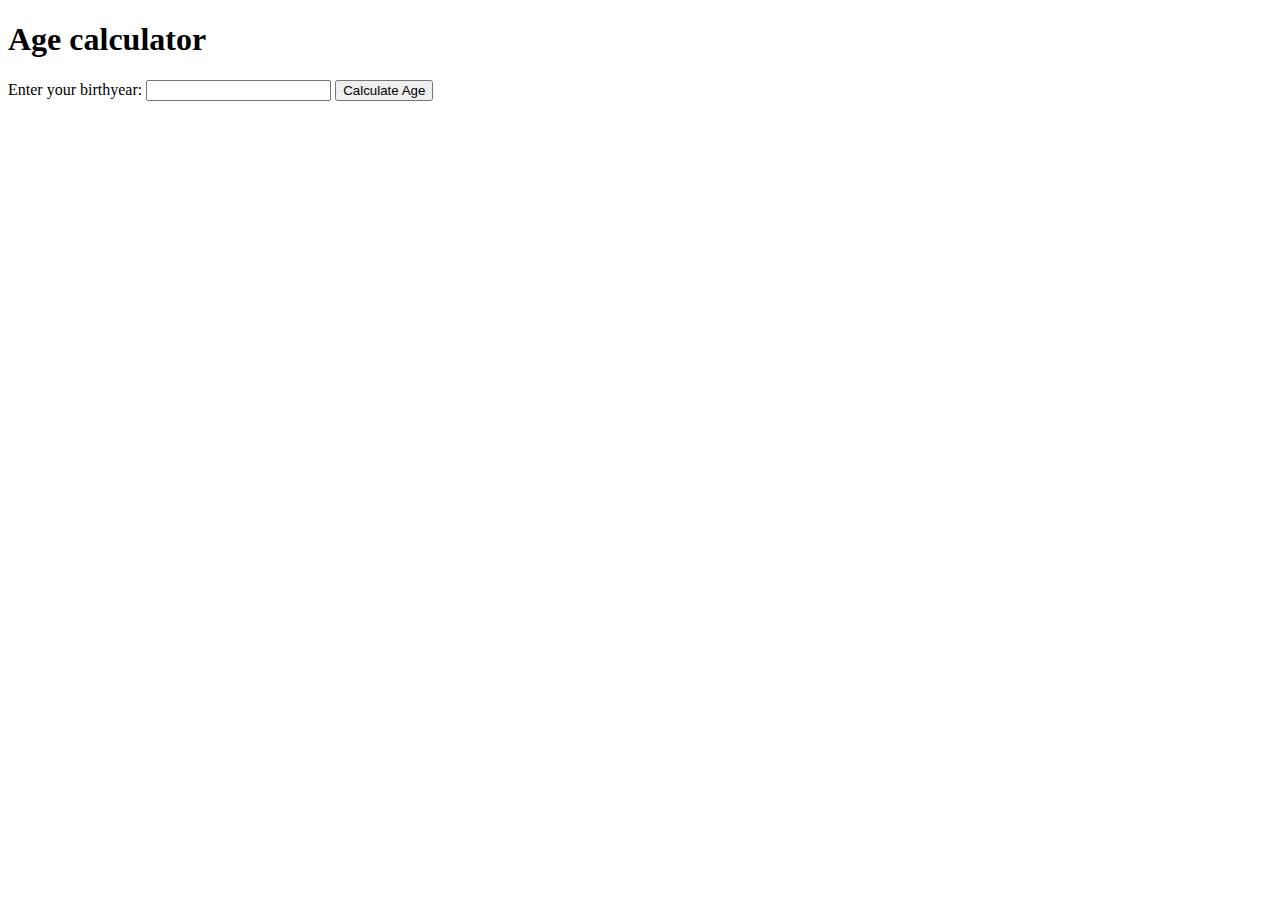
<file: index.html>
<!DOCTYPE html>
<html lang="en">
<head>
    <meta charset="UTF-8">
    <meta name="viewport" content="width=device-width, initial-scale=1.0">
    <title>Smart-ease</title>
</head>
<body>
    <section>
        <h1>Age calculator</h1>
        <form action="post">
            <label for="birtyear">Enter your birthyear:</label>
            <input type="year" id="birthyear" name="birthyear" required>
            <button type="submit">Calculate Age</button>
        </form>
        <script src=""></script>
    </section>
</body>
</html>
</file>
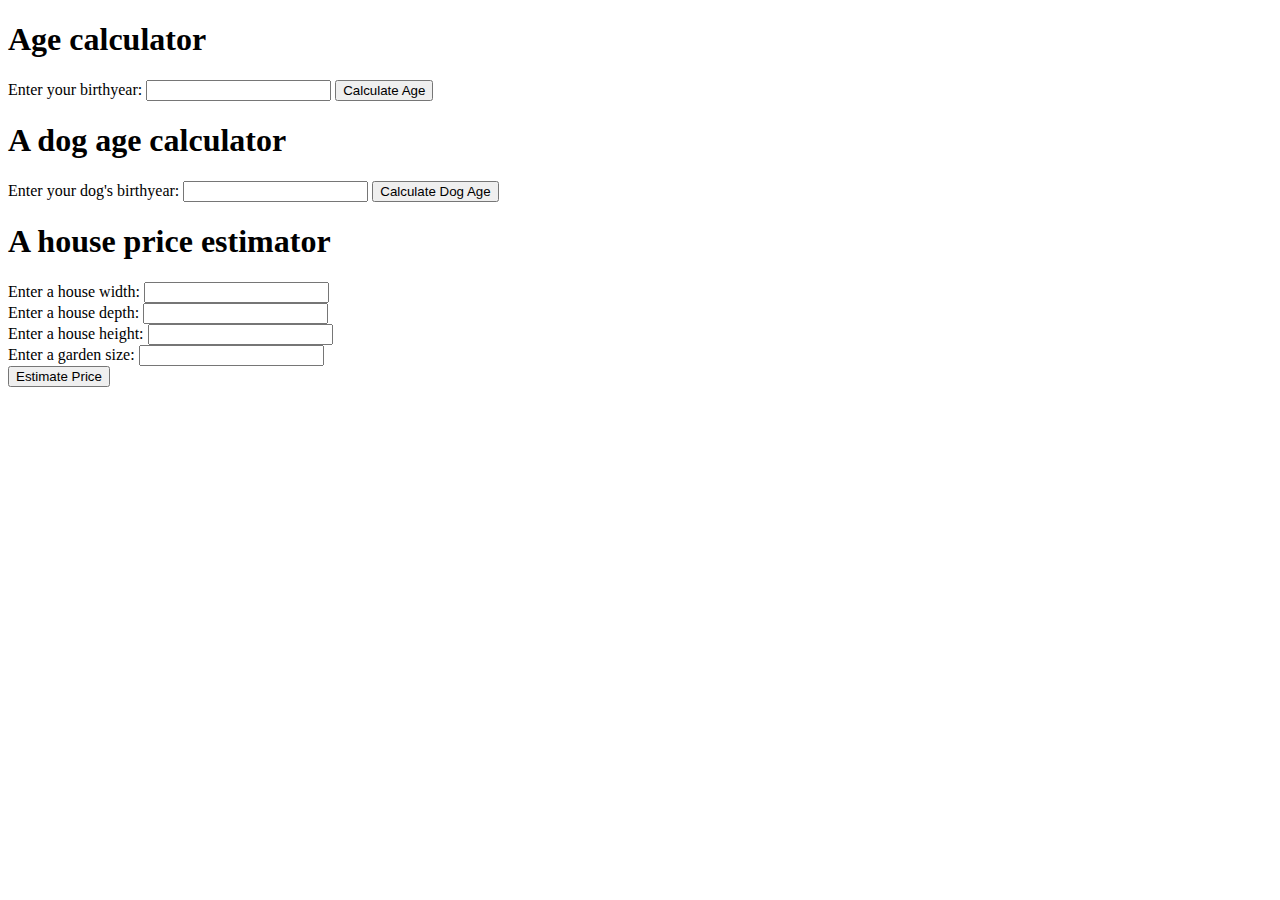
<file: js-week1/index.html>
<!DOCTYPE html>
<html lang="en">
<head>
    <meta charset="UTF-8">
    <meta name="viewport" content="width=device-width, initial-scale=1.0">
    <title>Smart-ease</title>
</head>
<body>
    <section>
        <h1>Age calculator</h1>
        <form action="post">
            <label for="yearOfBirth">Enter your birthyear:</label>
            <input type="number" id="yearOfBirth" name="yearOfBirth" required>
            <button type="submit">Calculate Age</button>
        </form>
    </section>
    <section>
        <h1>A dog age calculator</h1>
        <form action="post">
            <label for="dogYearOfBirth">Enter your dog's birthyear:</label>
            <input type="number" id="dogYearOfBirth" name="dogYearOfBirth" required>
            <button type="submit">Calculate Dog Age</button>
        </form>
    </section>
    <section>
        <h1>A house price estimator</h1>
        <form action="post">
            <label for="houseWidth">Enter a house width:</label>
            <input type="number" id="houseWidth" name="houseWidth" required> <br>
            <label for="houseDepth">Enter a house depth:</label>
            <input type="number" id="houseDepth" name="houseDepth" required> <br>
            <label for="houseHeight">Enter a house height:</label>
            <input type="number" id="houseHeight" name="houseHeight" required> <br>
            <label for="gardenSize">Enter a garden size:</label>
            <input type="number" id="gardenSize" name="gardenSize" required> <br>
            <button type="submit">Estimate Price</button>
        </form>
    </section>
    <script src="./script.js"></script>
</body>
</html>
</file>
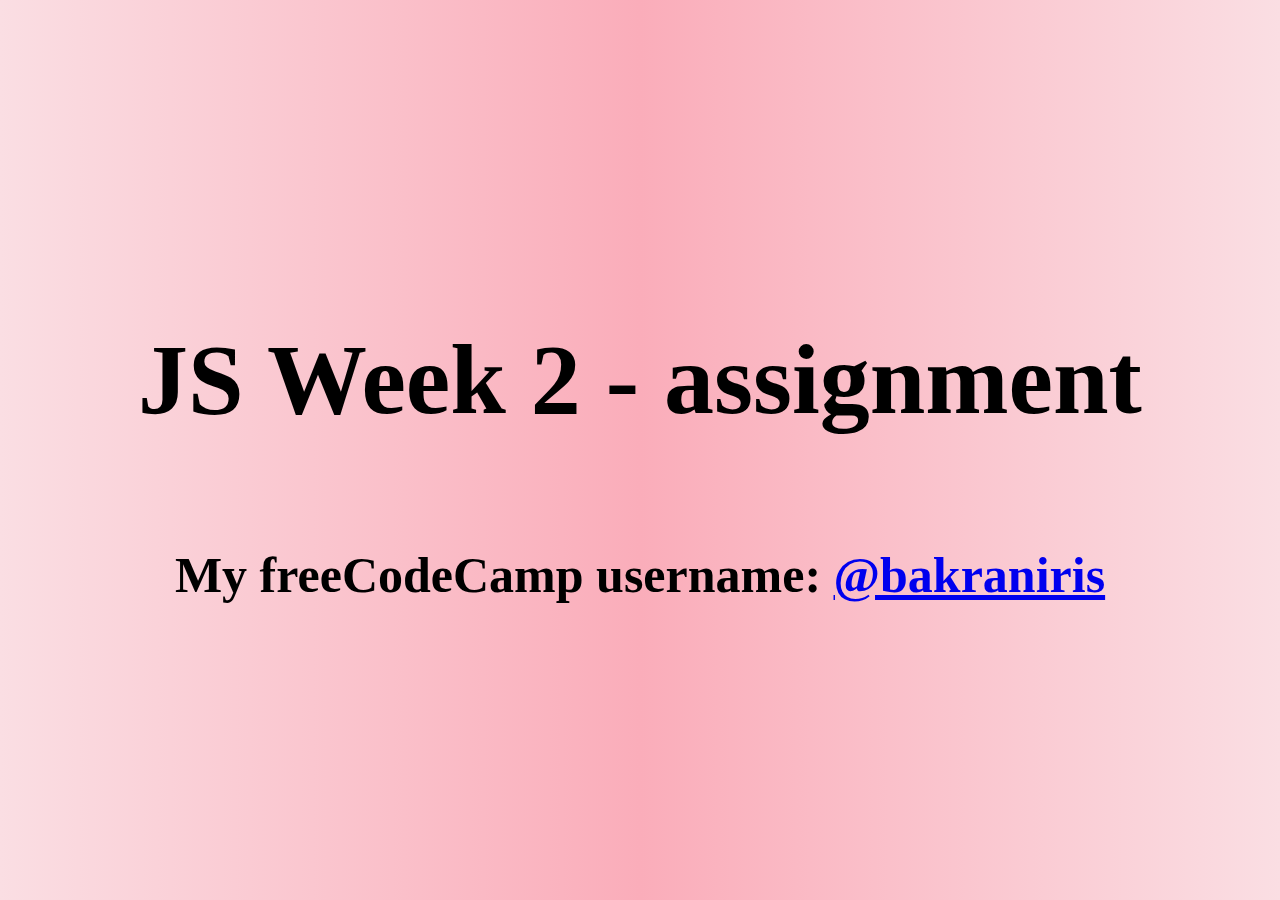
<file: js-week2/index.html>
<!DOCTYPE html>
<html lang="en">
<head>
    <meta charset="UTF-8">
    <meta name="viewport" content="width=device-width, initial-scale=1.0">
    <title>JS week 2 - assignment</title>
    <style>
        html, body {
            height: 100%;
            margin: 0;
        }
        body {
            background: linear-gradient(to right, #fadee3, rgb(250, 173, 186), #fadee3);
        }
        div {
            display: flex;
            width: 100%;
            height: 100%;
            text-align: center;
            justify-content: center;
            align-items: center;
            flex-direction: column;
        }
        h1 {
            font-size: 100px;
        }
        h2 {
            font-size: 50px;
        }
    </style>
</head>
<body>
    <div>
        <h1>JS Week 2 - assignment</h1>
        <h2>My freeCodeCamp username: <a href="https://www.freecodecamp.org/bakraniris">@bakraniris</a></h2>
    </div>
    <script src="./index.js"></script>
</body>
</html>
</file>
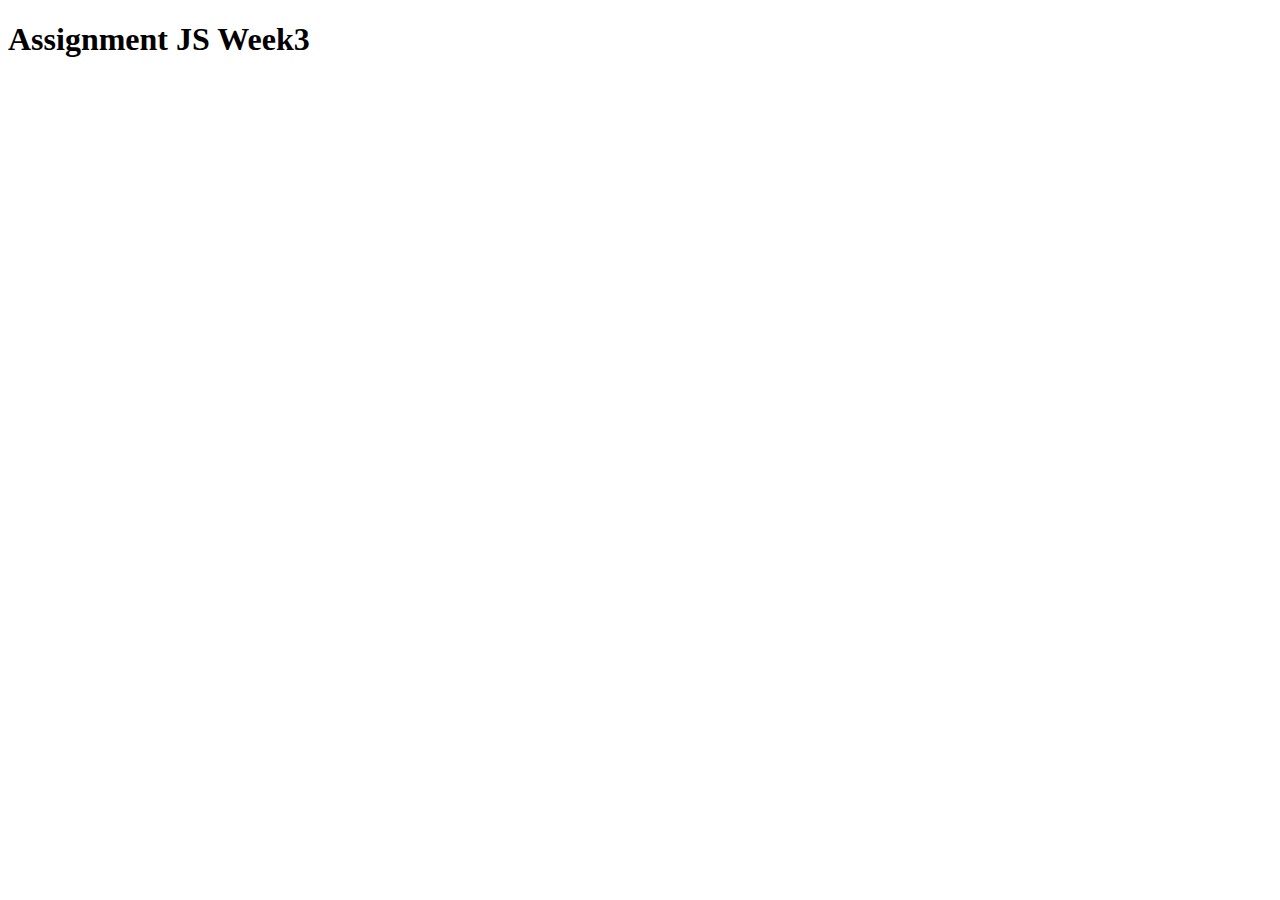
<file: js-week3/index.html>
<!DOCTYPE html>
<html lang="en">
<head>
    <meta charset="UTF-8">
    <meta name="viewport" content="width=device-width, initial-scale=1.0">
    <title>Assignment JS Week3</title>
</head>
<body>
    <h1>Assignment JS Week3</h1>
    <script src="./index.js"></script>
</body>
</html>
</file>
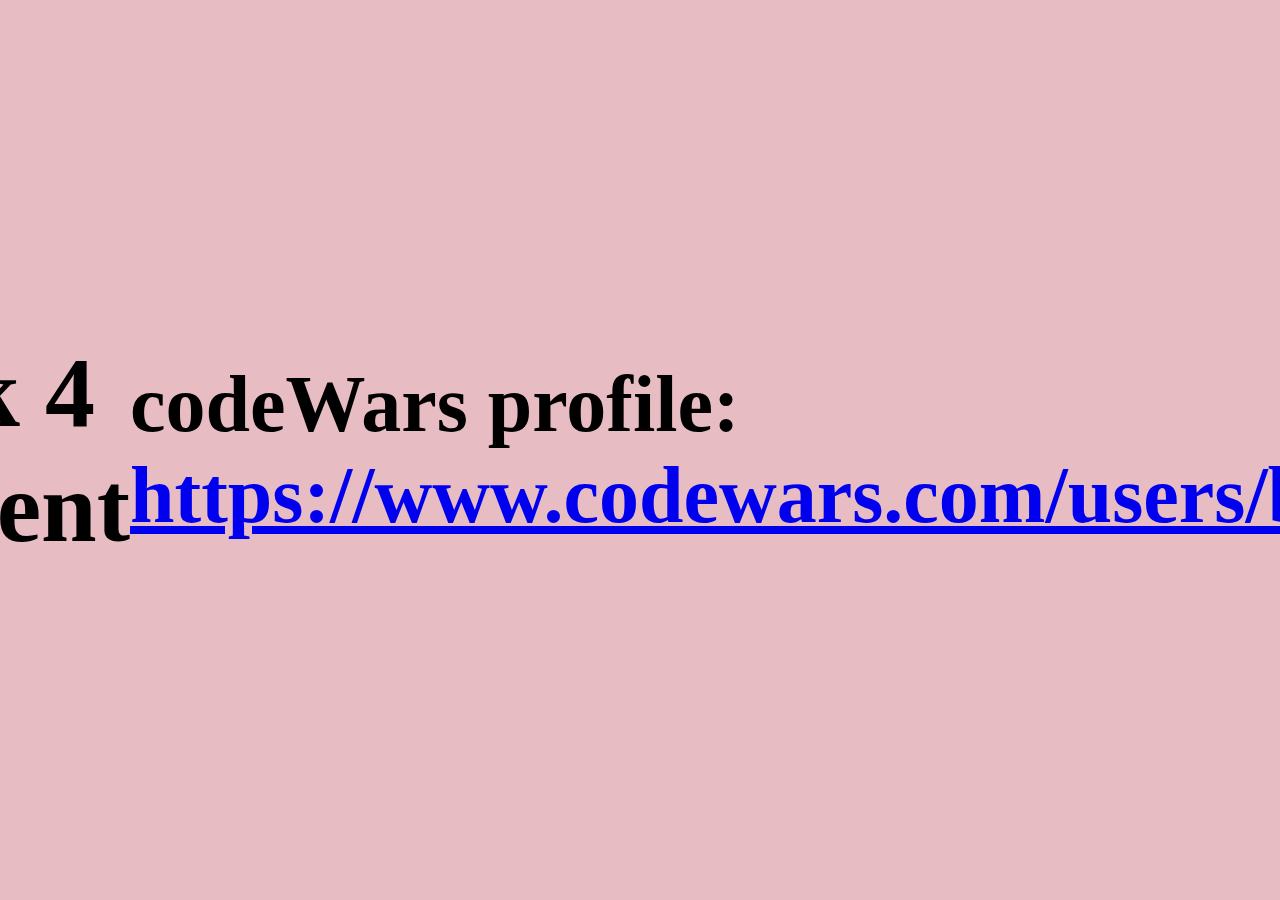
<file: js-week4/index.html>
<!DOCTYPE html>
<html lang="en">
  <head>
    <meta charset="UTF-8" />
    <meta name="viewport" content="width=device-width, initial-scale=1.0" />
    <title>JS Week 4</title>
    <style>
    
    body {
        background-color: rgb(231, 188, 195);
        margin: 0;
        height: 100vh; 
        display: flex;
        justify-content: center;
        align-items: center; 
      }

      h1 {
        margin: 0;
        font-size: 100px;
      }
      h2 {
        margin: 0;
        font-size: 80px;
      }

    </style>
  </head>
  <body>
    <h1>JS Week 4 assignment</h1>
    <h2>codeWars profile: <a href="https://www.codewars.com/users/bakraniris">https://www.codewars.com/users/bakraniris</a></h2>
    <script src="./index.js"></script>
  </body>
</html>
</file>
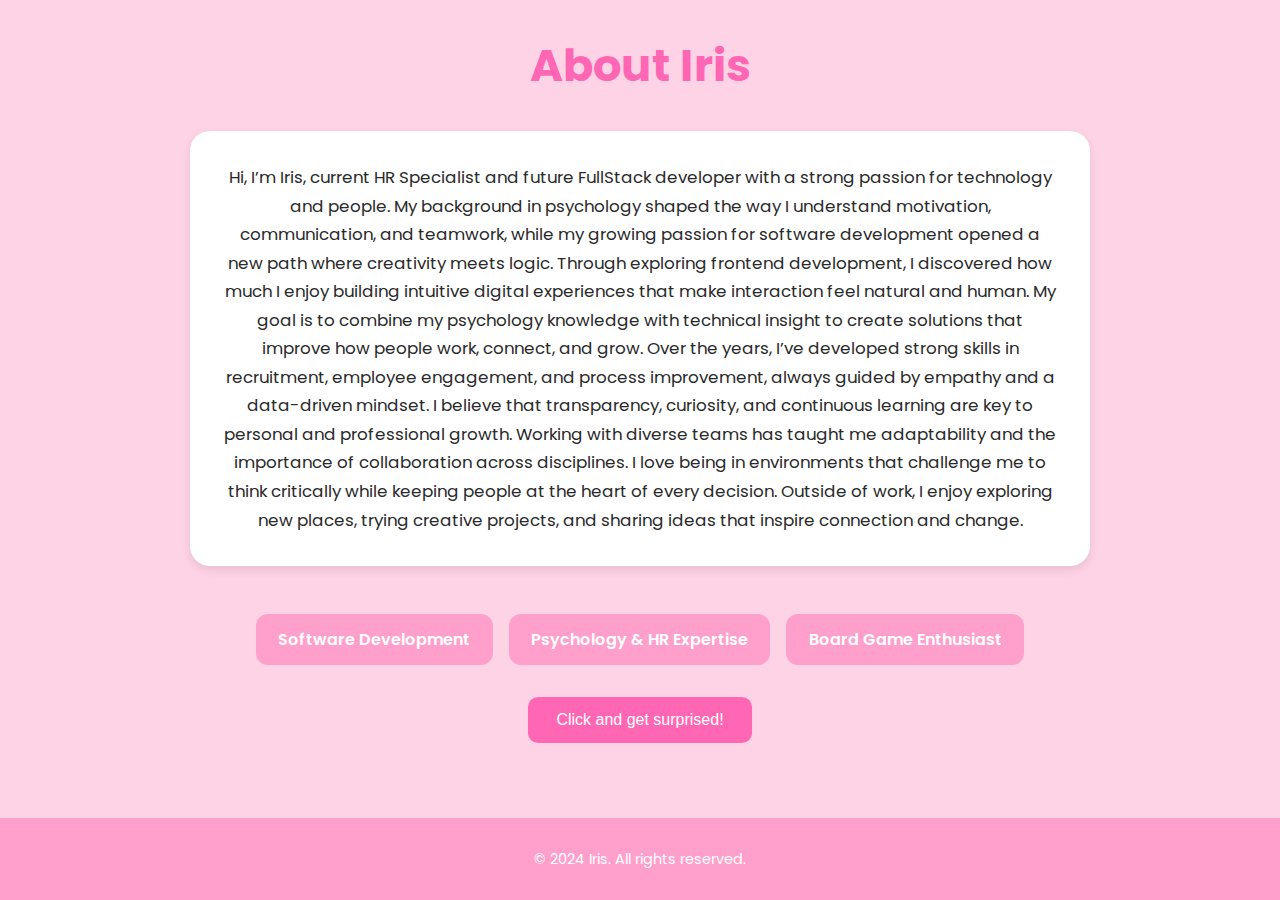
<file: AI/AI-week1-assignment/index.html>
<!DOCTYPE html>
<html lang="en">
  <head>
    <meta charset="UTF-8" />
    <meta name="viewport" content="width=device-width, initial-scale=1.0" />
    <title>About Iris</title>
    <link rel="stylesheet" href="./style.css" />
  </head>
  <body>
    <header>
      <h1 class="header">About Iris</h1>
    </header>
    <main>
      <section class="about-me">
        Hi, I’m Iris, current HR Specialist and future FullStack developer with a strong passion for technology and people. My background in psychology shaped the way I understand motivation, communication, and teamwork, while my growing passion for software development opened a new path where creativity meets logic. Through exploring frontend development, I discovered how much I enjoy building intuitive digital experiences that make interaction feel natural and human. My goal is to combine my psychology knowledge with technical insight to create solutions that improve how people work, connect, and grow. Over the years, I’ve developed strong skills in recruitment, employee engagement, and process improvement, always guided by empathy and a data-driven mindset. I believe that transparency, curiosity, and continuous learning are key to personal and professional growth. Working with diverse teams has taught me adaptability and the importance of collaboration across disciplines. I love being in environments that challenge me to think critically while keeping people at the heart of every decision. Outside of work, I enjoy exploring new places, trying creative projects, and sharing ideas that inspire connection and change.
      </section>
      <ul class="skills">
        <li>Software Development</li>
        <li>Psychology & HR Expertise</li>
        <li>Board Game Enthusiast</li>
      </ul>
      <button class="color-button">Click and get surprised!</button>
      <script src="script.js"></script>
    </main>
    <footer>
      <p>&copy; 2024 Iris. All rights reserved.</p>
    </footer>
  </body>
</html>
</file>
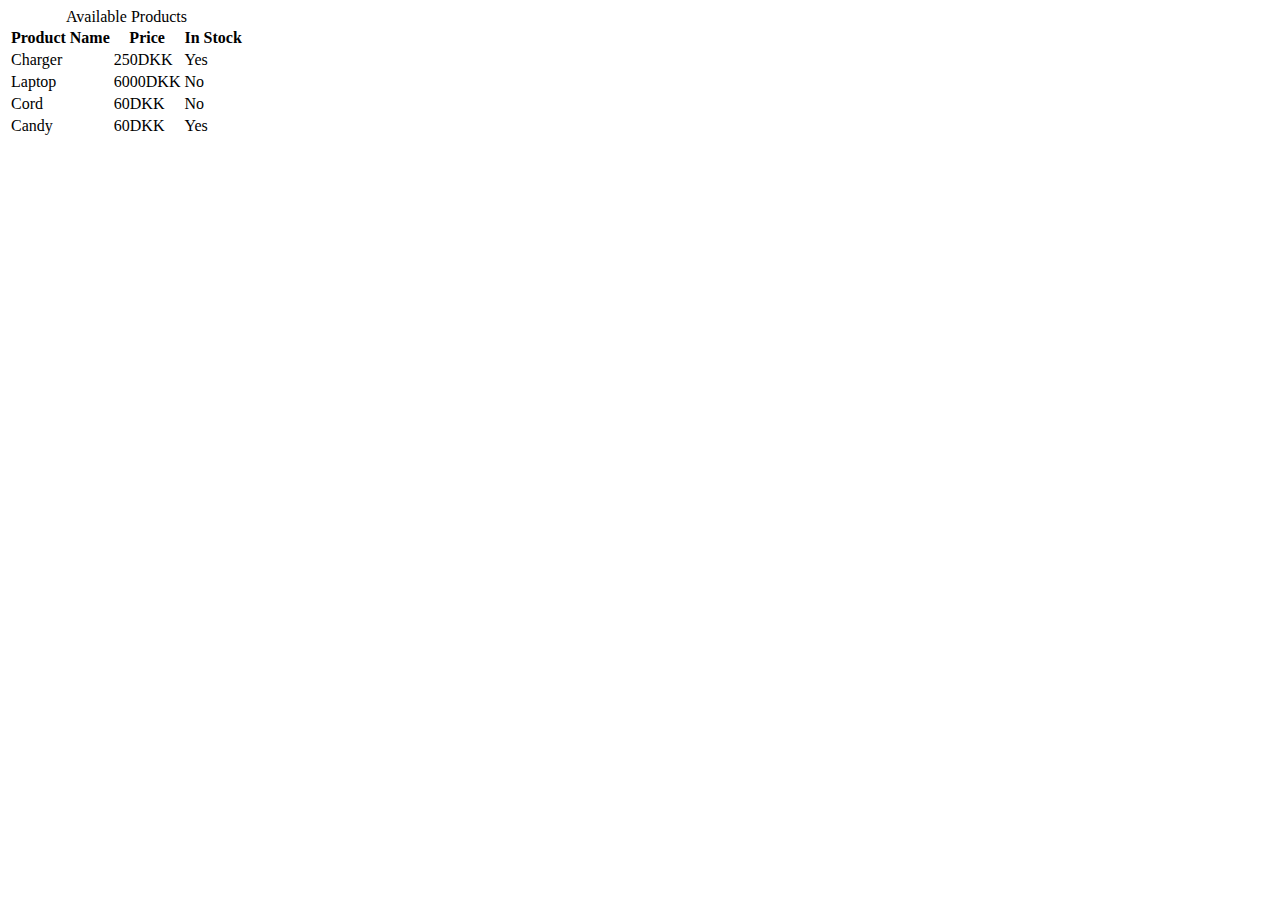
<file: html-css/index1.html>
<!DOCTYPE html>
<html lang="en">
  <head>
    <meta charset="UTF-8" />
    <meta name="viewport" content="width=device-width, initial-scale=1.0" />
    <title>Table</title>
  </head>
  <body>
    <table>
      <caption>
        Available Products
      </caption>
      <thead>
        <tr>
          <th>Product Name</th>
          <th>Price</th>
          <th>In Stock</th>
        </tr>
      </thead>
      <tbody>
        <tr>
          <td>Charger</td>
          <td>250DKK</td>
          <td>Yes</td>
        </tr>
        <tr>
          <td>Laptop</td>
          <td>6000DKK</td>
          <td>No</td>
        </tr>
        <tr>
          <td>Cord</td>
          <td>60DKK</td>
          <td>No</td>
        </tr>
        <tr>
          <td>Candy</td>
          <td>60DKK</td>
          <td>Yes</td>
        </tr>
      </tbody>
    </table>
  </body>
</html>
</file>
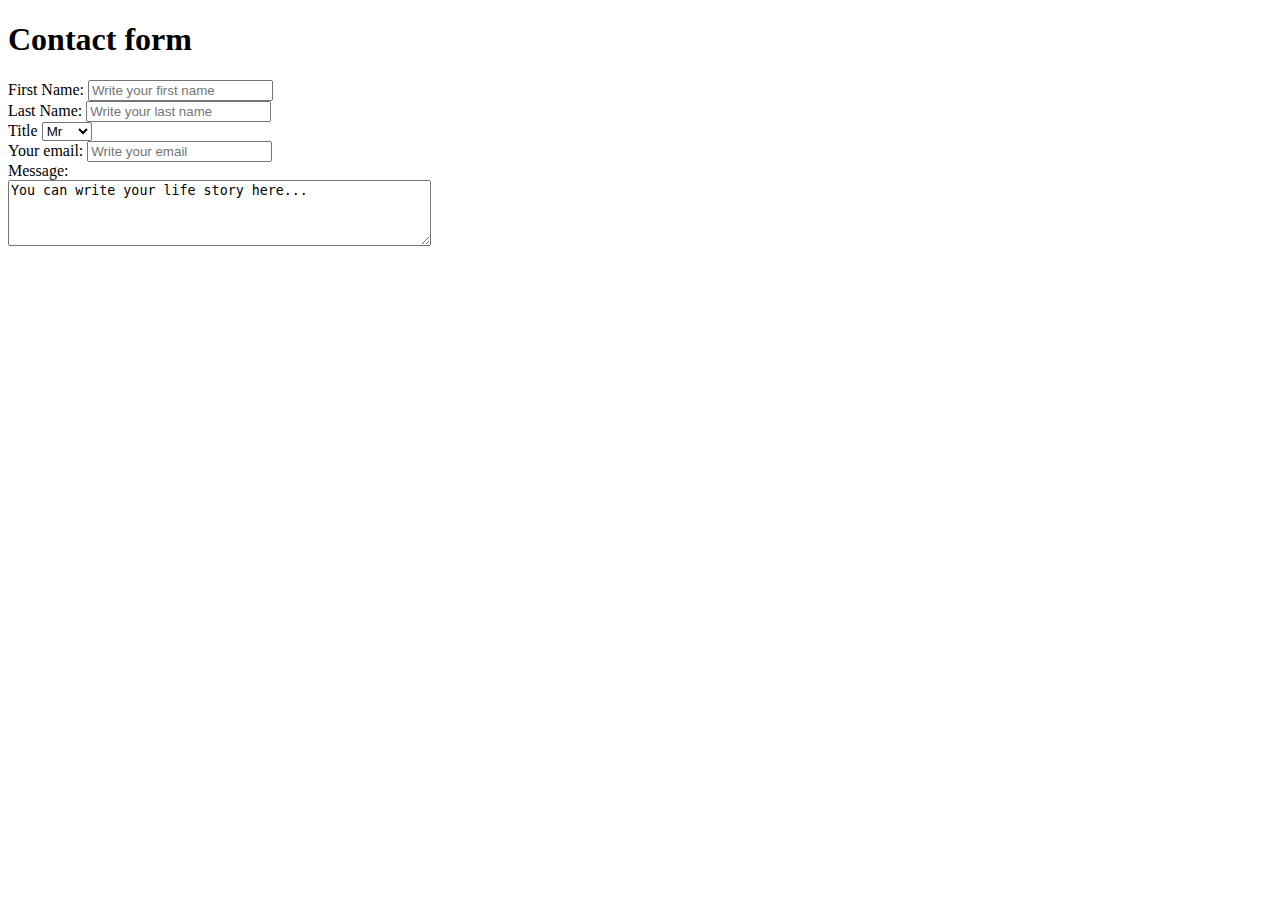
<file: html-css/index2.html>
<!DOCTYPE html>
<html lang="en">
  <head>
    <meta charset="UTF-8" />
    <meta name="viewport" content="width=device-width, initial-scale=1.0" />
    <title>Contact Form</title>
  </head>
  <body>
    <h1>Contact form</h1>
    <form action="post">
      <label for="name" id="name">First Name:</label>
      <input
        for="name"
        type="text"
        id="name"
        required
        placeholder="Write your first name"
      />
      <br />
      <label for="surname">Last Name:</label>
      <input
        id="surname"
        for="surname"
        type="text"
        required
        placeholder="Write your last name"
      />
      <br />
      <label for="title">Title</label>
      <select name="title" id="title">
        <option value="Mr">Mr</option>
        <option value="Ms">Ms</option>
        <option value="Mrs">Mrs</option>
        <option value="Miss">Miss</option>
        <option value="Dr">Dr</option>
      </select>
      <br />
      <label for="email">Your email:</label>
      <input for="email" type="email" placeholder="Write your email" />
      <br />
      <label for="text">Message:</label>
      <br />
      <textarea name="text" id="text" rows="4" cols="50">
You can write your life story here...</textarea
      >

      <br />
    </form>
  </body>
</html>
</file>
<file: AI/AI-week1-assignment/style.css>
@import url("https://fonts.googleapis.com/css2?family=Poppins:wght@400;600&display=swap");

:root {
  --light-pink: #ffd3e6;
  --medium-pink: #ff9fcb;
  --dark-pink: #ff66b3;
  --deep-purple: #5b2a86;
  --text-dark: #2a2a2a;
  --white: #ffffff;
}

body {
  font-family: "Poppins", sans-serif;
  background-color: var(--light-pink);
  color: var(--text-dark);
  margin: 0;
  padding: 0;
  display: flex;
  flex-direction: column;
  min-height: 100vh;
}

header {
  text-align: center;
  padding: 2rem 1rem 1rem;
}

.header {
  color: var(--dark-pink);
  font-size: 2.8rem;
  margin: 0;
}

main {
  flex: 1;
  display: flex;
  flex-direction: column;
  align-items: center;
  text-align: center;
  padding: 1rem 2rem;
  max-width: 900px;
  margin: 0 auto;
}

.about-me {
  background-color: var(--white);
  border-radius: 20px;
  padding: 2rem;
  line-height: 1.7;
  box-shadow: 0 4px 10px rgba(0, 0, 0, 0.1);
  margin-bottom: 2rem;
  font-size: 1.05rem;
}

.skills {
  list-style: none;
  padding: 0;
  display: flex;
  flex-wrap: wrap;
  justify-content: center;
  gap: 1rem;
  margin-bottom: 2rem;
}

.skills li {
  background-color: var(--medium-pink);
  color: var(--white);
  padding: 0.8rem 1.4rem;
  border-radius: 12px;
  font-weight: 600;
  transition: transform 0.3s ease, background-color 0.3s ease;
}

.skills li:hover {
  transform: scale(1.05);
  background-color: var(--dark-pink);
}

.color-button {
  background-color: var(--dark-pink);
  color: var(--white);
  border: none;
  padding: 0.9rem 1.8rem;
  font-size: 1rem;
  border-radius: 10px;
  cursor: pointer;
  transition: background-color 0.3s ease, transform 0.2s ease;
}

.color-button:hover {
  background-color: var(--deep-purple);
  transform: scale(1.05);
}

footer {
  text-align: center;
  padding: 1rem 0;
  background-color: var(--medium-pink);
  color: var(--white);
  font-size: 0.9rem;
}

@media (max-width: 768px) {
  .header {
    font-size: 2.2rem;
  }

  .about-me {
    padding: 1.5rem;
    font-size: 0.95rem;
  }

  .skills {
    flex-direction: column;
    gap: 0.7rem;
  }

  .skills li {
    width: 80%;
    margin: 0 auto;
  }
}
</file>
